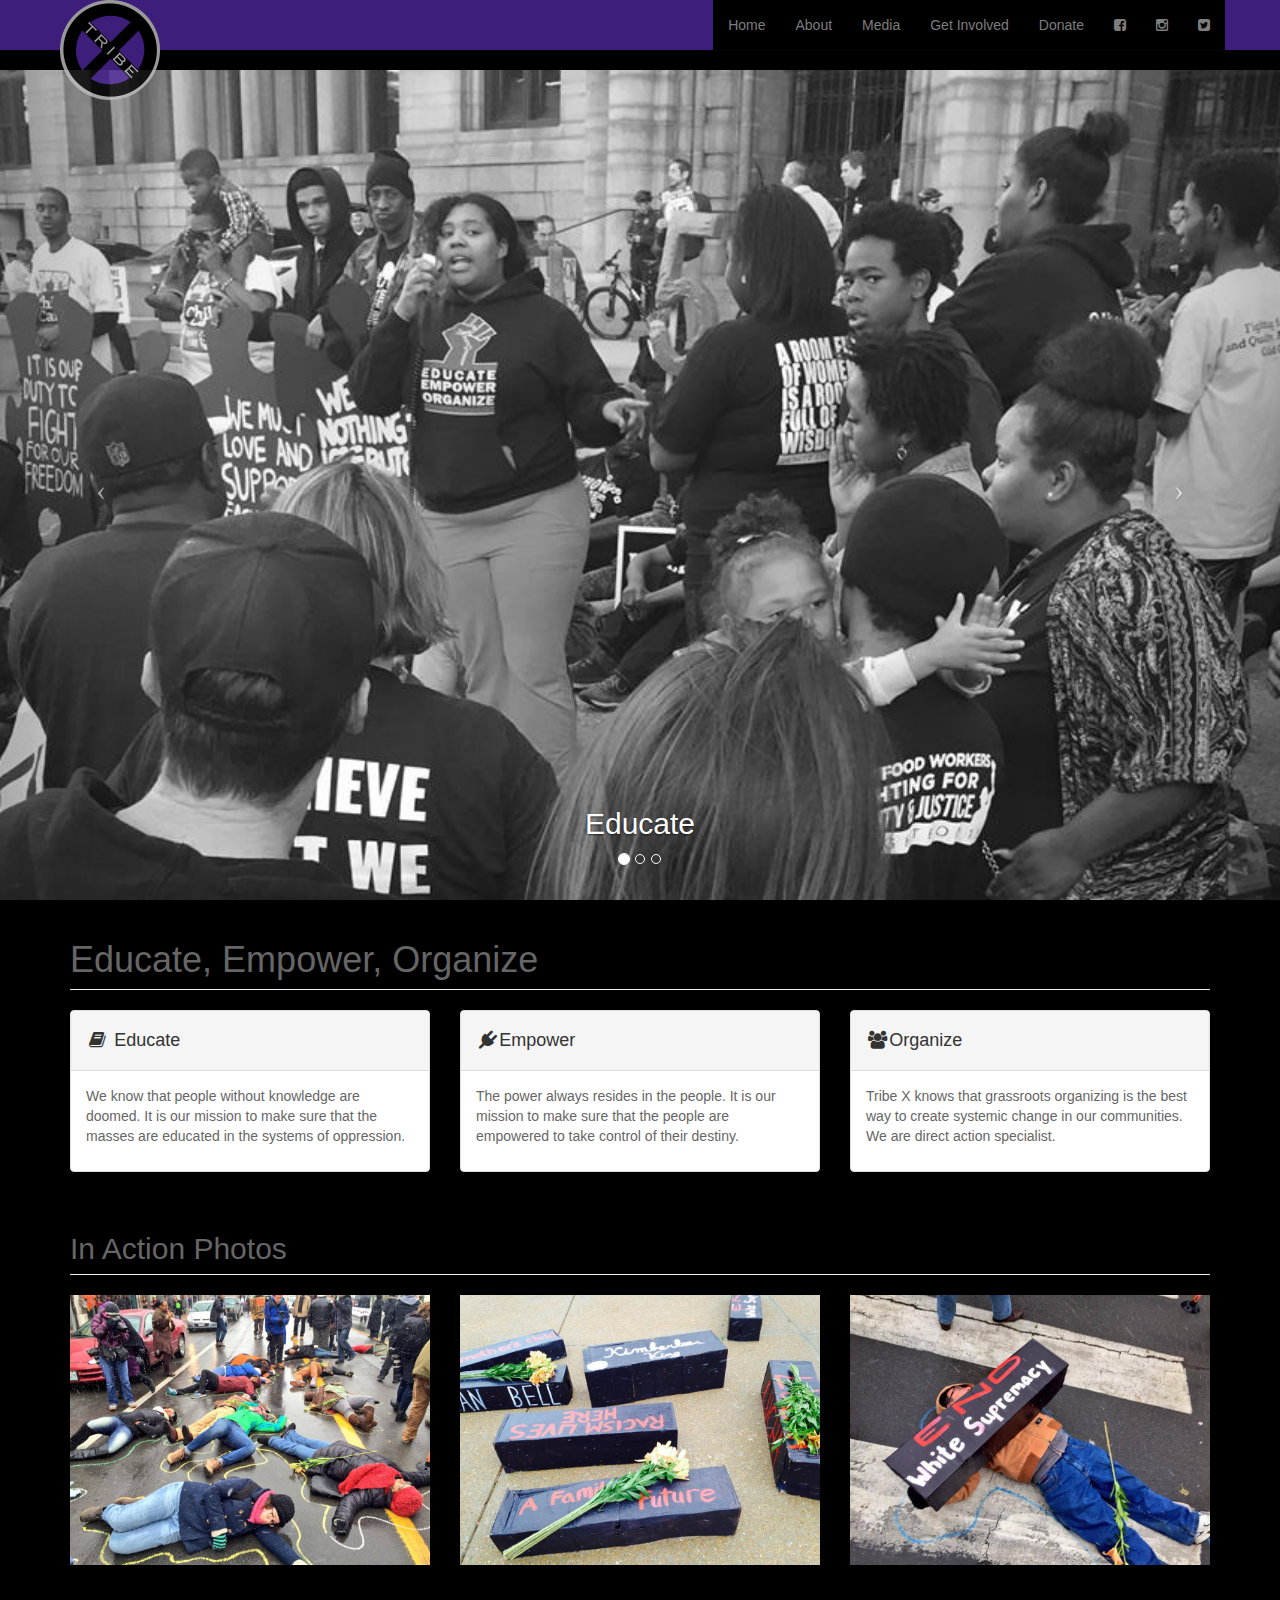
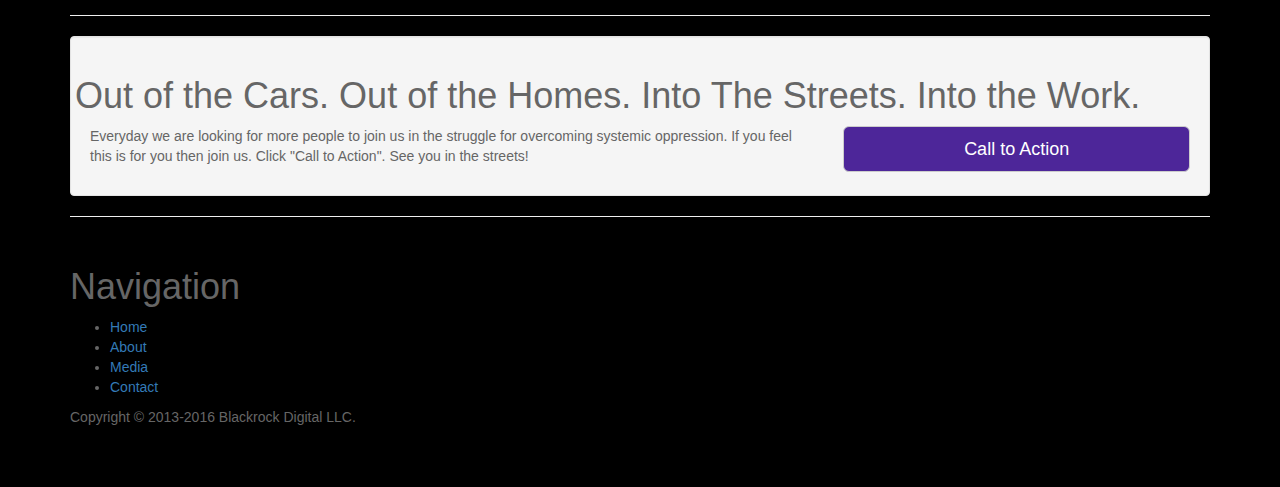
<file: index.html>
<!DOCTYPE html>
<html lang="en">

<head>

    <meta charset="utf-8">
    <meta http-equiv="X-UA-Compatible" content="IE=edge">
    <meta name="viewport" content="width=device-width, initial-scale=1">
    <meta name="description" content="">
    <meta name="Mama Mixing and Rebel Chris" content="">

    <title>Tribe X</title>

    <!-- Bootstrap Core CSS -->
    <link href="css/bootstrap.min.css" rel="stylesheet">

    <!-- Custom CSS -->
    <link href="css/modern-business.css" rel="stylesheet">

    <!-- Custom Fonts -->
    <link href="font-awesome/css/font-awesome.min.css" rel="stylesheet" type="text/css">

    <!-- HTML5 Shim and Respond.js IE8 support of HTML5 elements and media queries -->
    <!-- WARNING: Respond.js doesn't work if you view the page via file:// -->
    <!--[if lt IE 9]>
        <script src="https://oss.maxcdn.com/libs/html5shiv/3.7.0/html5shiv.js"></script>
        <script src="https://oss.maxcdn.com/libs/respond.js/1.4.2/respond.min.js"></script>
    <![endif]-->

</head>

<body>

    <!-- Navigation -->
    <nav class="navbar navbar-inverse navbar-fixed-top" role="navigation">
        <div class="container">
            <!-- Brand and toggle get grouped for better mobile display -->
            <div class="navbar-header">
                <button type="button" class="navbar-toggle" data-toggle="collapse" data-target="#bs-example-navbar-collapse-1">
                    <span class="sr-only">Toggle navigation</span>
                    <span class="icon-bar"></span>
                    <span class="icon-bar"></span>
                    <span class="icon-bar"></span>
                </button>
                <a class="navbar-brand" href="index.html"><img src="images/tribelogo.png" width="100" height="100" class="img-rounded" alt="Tribe X"></a>
            </div>
            <!-- Collect the nav links, forms, and other content for toggling -->
            <div class="collapse navbar-collapse" id="bs-example-navbar-collapse-1">
                <ul class="nav navbar-nav navbar-right">
                    <li>
                        <a href="index.html">Home</a>
                    </li>
                    <li>
                        <a href="about.html">About</a>
                        <ul>
<!--                            <li><a href="webelieve.html">What We Believe</a></li>       -->
<!--                            <li><a href="us.html">Our Team</a></li>                     -->
<!--                            <li><a href="portfolio-1-col.html">The Work</a><li>         -->
                        </ul>
                    </li>

                            <li><a href="inthenews.html">Media</a></li>
 <!--                           <li><a href="pressreleases.html">Press Releases</a></li>        -->

<!--                    <li>
                        <a href=blog-home-1.html>Blog</a></li>
-->              
                        
                    <li class="dropdown">
                        <a href="contact.html" class="dropdown-toggle">Get Involved</a>
                        <ul class="dropdown-menu">
                            <li>
                                <a href="contact.html">Contact</a>
                            </li>
 <!--                           <li>
                                <a href="full-width.html">Volunteer</a>
                            </li>
                            <li>
                                <a href="sidebar.html">Membership</a>
                            </li>
-->
                                                    </ul>

                    </li>
                    <li>
                        <a href="https://www.gofundme.com/support-tribe-x">Donate</a>
                    </li>
<li><a href="https://www.facebook.com/TribeX.STL/"><i class="fa fa-1x fa-facebook-square"></i></a></li>
<li><a href="https://www.instagram.com/tribeunknown"><i class="fa fa-1x fa-instagram"></i></a></li>
<li><a href="https://twitter.com/tribex_stl"><i class="fa fa-1x fa-twitter-square"></i></a></li>
                
                </ul>
            </div>
            <!-- /.navbar-collapse -->
        </div>
        <!-- /.container -->
    </nav>

    <!-- Header Carousel -->
    <header id="myCarousel" class="carousel slide">
        <!-- Indicators -->
        <ol class="carousel-indicators">
            <li data-target="#myCarousel" data-slide-to="0" class="active"></li>
            <li data-target="#myCarousel" data-slide-to="1"></li>
            <li data-target="#myCarousel" data-slide-to="2"></li>
        </ol>

        <!-- Wrapper for slides -->
        <div class="carousel-inner">
            <div class="item active">
                <div class="fill" style="background-image:url('images/cara1.jpg');"></div>
                <div class="carousel-caption">
                    <h2>Educate</h2>
                </div>
            </div>
                       <div class="item">
                <div class="fill" style="background-image:url('images/cara2.jpg');"></div>
                <div class="carousel-caption">
                    <h2>Empower</h2>
                </div>
            </div>
                     <div class="item">
                <div class="fill" style="background-image:url('images/cara3.jpg');"></div>
                <div class="carousel-caption">
                    <h2>Organize</h2>
                </div>
            </div>
        </div>
        <!-- Controls -->
        <a class="left carousel-control" href="#myCarousel" data-slide="prev">
            <span class="icon-prev"></span>
        </a>
        <a class="right carousel-control" href="#myCarousel" data-slide="next">
            <span class="icon-next"></span>
        </a>
    </header>

    <!-- Page Content -->
    <div class="container">

        <!-- Marketing Icons Section -->
        <div class="row">
            <div class="col-lg-12">
                <h1 class="page-header">
                    Educate, Empower, Organize
                </h1>
            </div>
            <div class="col-md-4">
                <div class="panel panel-default">
                    <div class="panel-heading">
                        <h4><i class="fa fa-fw fa-book"></i> Educate</h4>
                    </div>
                    <div class="panel-body">
                        <p>We know that people without knowledge are doomed. It is our mission to make sure that the masses are educated in the systems of oppression.</p>
<!--                        <a href="#" class="btn btn-default">Learn More</a>                  -->
                    </div>
                </div>
            </div>
            <div class="col-md-4">
                <div class="panel panel-default">
                    <div class="panel-heading">
                        <h4><i class="fa fa-fw fa-plug"></i>Empower</h4>
                    </div>
                    <div class="panel-body">
                        <p>The power always resides in the people.  It is our mission to make sure that the people are empowered to take control of their destiny.</p>
<!--                        <a href="#" class="btn btn-default">Learn More</a>                  -->
                    </div>
                </div>
            </div>
            <div class="col-md-4">
                <div class="panel panel-default">
                    <div class="panel-heading">
                        <h4><i class="fa fa-fw fa-users"></i>Organize</h4>
                    </div>
                    <div class="panel-body">
                        <p>Tribe X knows that grassroots organizing is the best way to create systemic change in our communities. We are direct action specialist.</p>
<!--                        <a href="#" class="btn btn-default">Learn More</a>                  -->
                    </div>
                </div>
            </div>
        </div>
        <!-- /.row -->

        <!-- Portfolio Section -->
        <div class="row">
            <div class="col-lg-12">
                <h2 class="page-header">In Action Photos</h2>
            </div>
            <div class="col-md-4 col-sm-6">
                <a href="#"> 
                    <img class="img-responsive img-portfolio img-hover" src="images/action1.jpg" alt="">
                </a>
            </div>
            <div class="col-md-4 col-sm-6">
                <a href="#">
                    <img class="img-responsive img-portfolio img-hover" src="images/action5.jpg" alt="">
                </a>
            </div>
            <div class="col-md-4 col-sm-6">
                <a href="#">
                    <img class="img-responsive img-portfolio img-hover" src="images/action2.jpg" alt="">
                </a>
            </div>
        </div>
        <!-- /.row -->

        <!-- Features Section -->
<!--        <div class="row">
            <div class="col-lg-12">
                <h2 class="page-header">Modern Business Features</h2>
            </div>
            <div class="col-md-6">
                <p>The Modern Business template by Start Bootstrap includes:</p>
                <ul>
                    <li><strong>Bootstrap v3.3.7</strong>
                    </li>
                    <li>jQuery v1.11.1</li>
                    <li>Font Awesome v4.2.0</li>
                    <li>Working PHP contact form with validation</li>
                    <li>Unstyled page elements for easy customization</li>
                    <li>17 HTML pages</li>
                </ul>
                <p>Lorem ipsum dolor sit amet, consectetur adipisicing elit. Corporis, omnis doloremque non cum id reprehenderit, quisquam totam aspernatur tempora minima unde aliquid ea culpa sunt. Reiciendis quia dolorum ducimus unde.</p>
            </div>
            <div class="col-md-6">
                <img class="img-responsive" src="images/action5.jpg" alt="">
            </div>
        </div> -->
        <!-- /.row -->

        <hr>

        <!-- Call to Action Section -->
        <div class="well">
            <div class="row">
                 <h1>Out of the Cars. Out of the Homes. Into The Streets. Into the Work.</h1>
                <div class="col-md-8">
                    <p>Everyday we are looking for more people to join us in the struggle for overcoming systemic oppression. If you feel this is for you then join us. Click "Call to Action". See you in the streets! </p>
                </div>
                <div class="col-md-4">
                    <a class="btn btn-lg btn-default btn-block" href="contact.html">Call to Action</a>
                </div>
            </div>
        </div>

        <hr>

        <!-- Footer -->
        <footer>
            <h1>Navigation</h1>
            <ul>
                <p>
                    <li>
                        <a href="index.html">Home</a>
                    </li>
                    <li>
                        <a href="about.html">About</a>
                    </li>
                    <li>
                        <a href="inthenews.html">Media</a>
                    </li>
                    <li>
                        <a href="contact.html">Contact</a>
                    </li>
                </p>
                
            </ul>

            <div class="row">
                <div class="col-lg-12">
                    <p>Copyright &copy; 2013-2016 Blackrock Digital LLC.</p>
                                        <!--
The MIT License (MIT)

Copyright (c) 2013-2016 Blackrock Digital LLC.

Permission is hereby granted, free of charge, to any person obtaining a copy
of this software and associated documentation files (the "Software"), to deal
in the Software without restriction, including without limitation the rights
to use, copy, modify, merge, publish, distribute, sublicense, and/or sell
copies of the Software, and to permit persons to whom the Software is
furnished to do so, subject to the following conditions:

The above copyright notice and this permission notice shall be included in
all copies or substantial portions of the Software.

THE SOFTWARE IS PROVIDED "AS IS", WITHOUT WARRANTY OF ANY KIND, EXPRESS OR
IMPLIED, INCLUDING BUT NOT LIMITED TO THE WARRANTIES OF MERCHANTABILITY,
FITNESS FOR A PARTICULAR PURPOSE AND NONINFRINGEMENT. IN NO EVENT SHALL THE
AUTHORS OR COPYRIGHT HOLDERS BE LIABLE FOR ANY CLAIM, DAMAGES OR OTHER
LIABILITY, WHETHER IN AN ACTION OF CONTRACT, TORT OR OTHERWISE, ARISING FROM,
OUT OF OR IN CONNECTION WITH THE SOFTWARE OR THE USE OR OTHER DEALINGS IN
THE SOFTWARE.
-->
                </div>
            </div>
        </footer>

    </div>
    <!-- /.container -->

    <!-- jQuery -->
    <script src="js/jquery.js"></script>

    <!-- Bootstrap Core JavaScript -->
    <script src="js/bootstrap.min.js"></script>

    <!-- Script to Activate the Carousel -->
    <script>
    $('.carousel').carousel({
        interval: 5000 //changes the speed
    })
    </script>

</body>

</html>
</file>
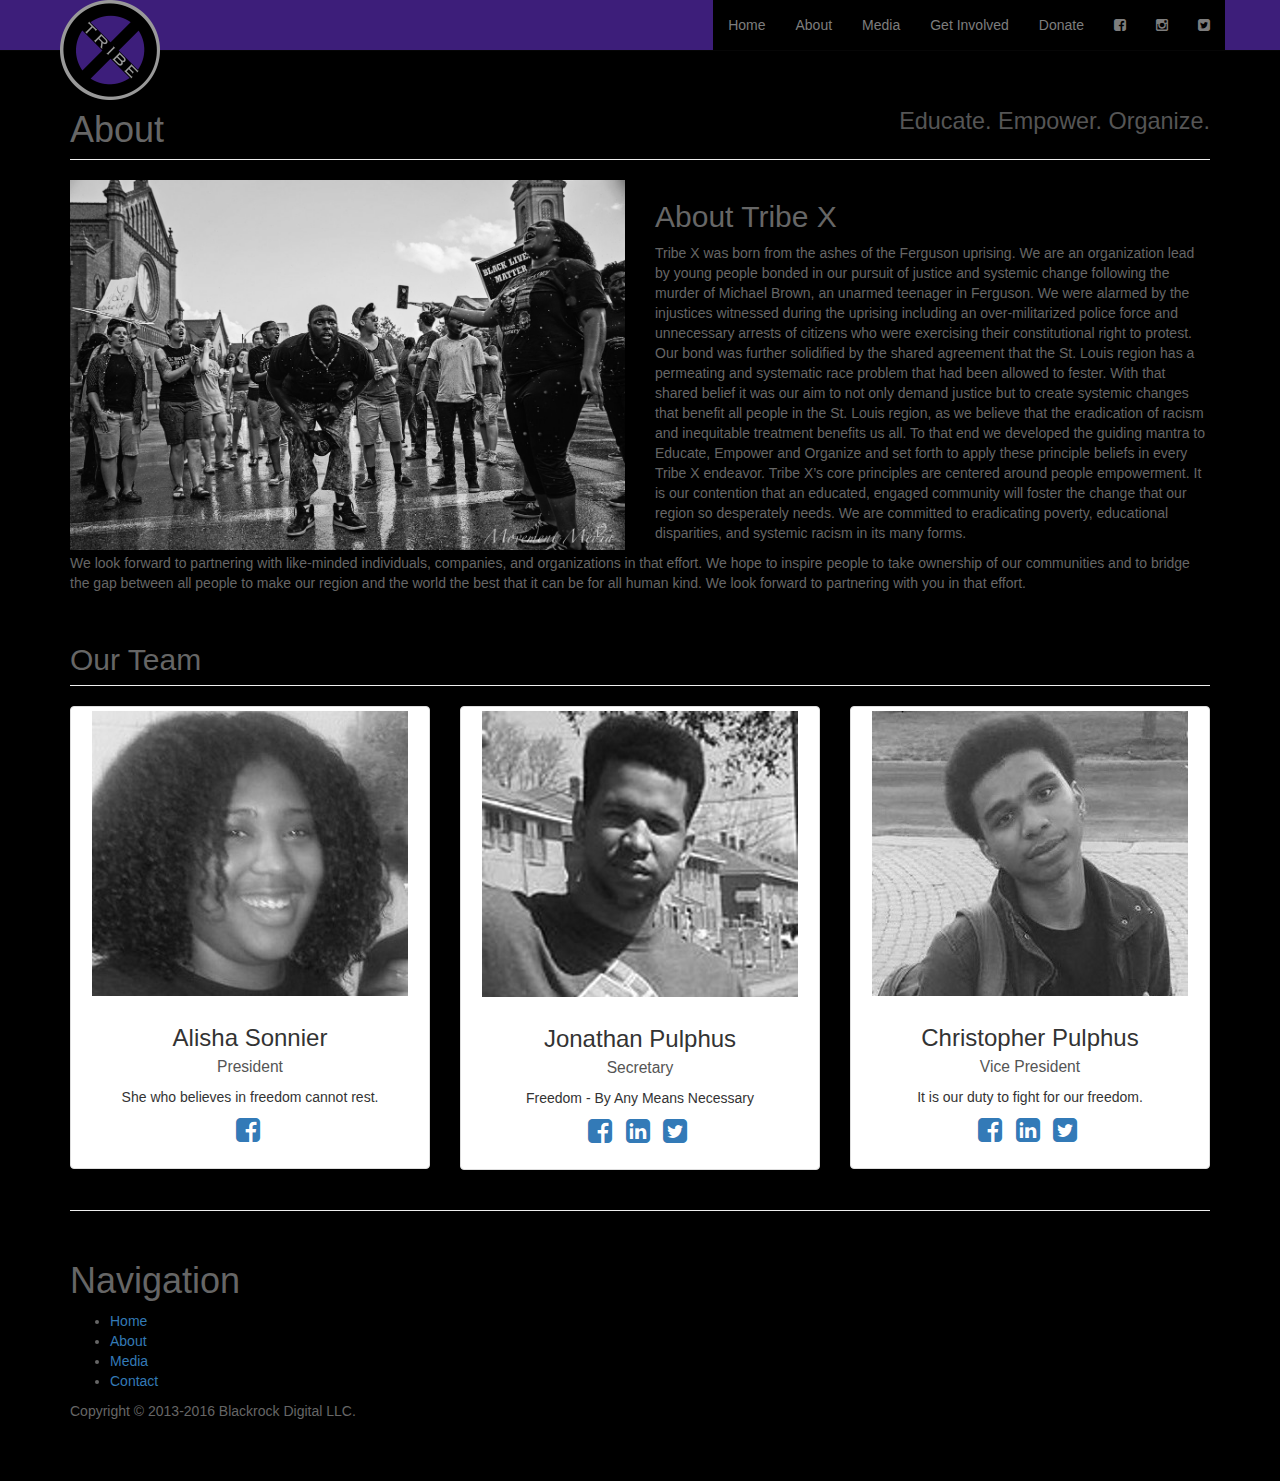
<file: about.html>
<!DOCTYPE html>
<html lang="en">

<head>

    <meta charset="utf-8">
    <meta http-equiv="X-UA-Compatible" content="IE=edge">
    <meta name="viewport" content="width=device-width, initial-scale=1">
    <meta name="description" content="">
    <meta name="Mama Mixing and Rebel Chris" content="">

    <title>Tribe X</title>

    <!-- Bootstrap Core CSS -->
    <link href="css/bootstrap.min.css" rel="stylesheet">

    <!-- Custom CSS -->
    <link href="css/modern-business.css" rel="stylesheet">

    <!-- Custom Fonts -->
    <link href="font-awesome/css/font-awesome.min.css" rel="stylesheet" type="text/css">

    <!-- HTML5 Shim and Respond.js IE8 support of HTML5 elements and media queries -->
    <!-- WARNING: Respond.js doesn't work if you view the page via file:// -->
    <!--[if lt IE 9]>
        <script src="https://oss.maxcdn.com/libs/html5shiv/3.7.0/html5shiv.js"></script>
        <script src="https://oss.maxcdn.com/libs/respond.js/1.4.2/respond.min.js"></script>
    <![endif]-->

</head>

<body>

     <!-- Navigation -->
    <nav class="navbar navbar-inverse navbar-fixed-top" role="navigation">
        <div class="container">
            <!-- Brand and toggle get grouped for better mobile display -->
            <div class="navbar-header">
                <button type="button" class="navbar-toggle" data-toggle="collapse" data-target="#bs-example-navbar-collapse-1">
                    <span class="sr-only">Toggle navigation</span>
                    <span class="icon-bar"></span>
                    <span class="icon-bar"></span>
                    <span class="icon-bar"></span>
                </button>
                <a class="navbar-brand" href="index.html"><img src="images/tribelogo.png" width="100" height="100" class="img-rounded" alt="Tribe X"></a>
            </div>
            <!-- Collect the nav links, forms, and other content for toggling -->
            <div class="collapse navbar-collapse" id="bs-example-navbar-collapse-1">
                <ul class="nav navbar-nav navbar-right">
                    <li>
                        <a href="index.html">Home</a>
                    </li>
                    <li>
                        <a href="about.html">About</a>
                        <ul>
<!--                            <li><a href="webelieve.html">What We Believe</a></li>       -->
<!--                            <li><a href="us.html">Our Team</a></li>                     -->
<!--                            <li><a href="portfolio-1-col.html">The Work</a><li>         -->
                        </ul>
                    </li>

                            <li><a href="inthenews.html">Media</a></li>
 <!--                           <li><a href="pressreleases.html">Press Releases</a></li>        -->

<!--                    <li>
                        <a href=blog-home-1.html>Blog</a></li>
-->              
                        
                    <li class="dropdown">
                        <a href="contact.html" class="dropdown-toggle">Get Involved</a>
                        <ul class="dropdown-menu">
                            <li>
                                <a href="contact.html">Contact</a>
                            </li>
 <!--                           <li>
                                <a href="full-width.html">Volunteer</a>
                            </li>
                            <li>
                                <a href="sidebar.html">Membership</a>
                            </li>
-->
                                                    </ul>

                    </li>
                    <li>
                        <a href="https://www.gofundme.com/support-tribe-x">Donate</a>
                    </li>
<li><a href="https://www.facebook.com/TribeX.STL/"><i class="fa fa-1x fa-facebook-square"></i></a></li>
<li><a href="https://www.instagram.com/tribeunknown"><i class="fa fa-1x fa-instagram"></i></a></li>
<li><a href="https://twitter.com/tribex_stl"><i class="fa fa-1x fa-twitter-square"></i></a></li>
                
                </ul>
            </div>
            <!-- /.navbar-collapse -->
        </div>
        <!-- /.container -->
    </nav>

    <!-- Page Content -->
    <div class="container">

        <!-- Page Heading/Breadcrumbs -->
        <div class="row">
            <div class="col-lg-12">
                <h1 class="page-header">About
                    <small style="float: right;">Educate. Empower. Organize.</small>
                </h1>
                
<!--                <ol class="breadcrumb">
                    <li><a href="index.html">Home</a>
                    </li>
                    <li class="active">About</li>
                </ol> -->
                
            </div>
        </div>
        <!-- /.row -->

        <!-- Intro Content -->
        <div class="row">
            <div class="col-md-6">
                <img class="img-responsive" src="images/action16.jpg" alt="Alsiha Sonnier">
            </div>
            <div class="col-md-6">
                <h2>About Tribe X</h2>
                <p>Tribe X was born from the ashes of the Ferguson uprising. We are an organization lead by young people bonded in our pursuit of justice and systemic change following the murder of Michael Brown, an unarmed teenager in Ferguson. We were alarmed by the injustices witnessed during the uprising including an over-militarized police force and unnecessary arrests of citizens who were exercising their constitutional right to protest. Our bond was further solidified by the shared agreement that the St. Louis region has a permeating and systematic race problem that had been allowed to fester. With that shared belief it was our aim to not only demand justice but to create systemic changes that benefit all people in the St. Louis region, as we believe that the eradication of racism and inequitable treatment benefits us all. To that end we developed the guiding mantra to Educate, Empower and Organize and set forth to apply these principle beliefs in every Tribe X endeavor. Tribe X’s core principles are centered around people empowerment. It is our contention that an educated, engaged community will foster the change that our region so desperately needs. We are committed to eradicating poverty, educational disparities, and systemic racism in its many forms.</p>
                
            </div>
        </div>
        <p>We look forward to partnering with like-minded individuals, companies, and organizations in that effort. We hope to inspire people to take ownership of our communities and to bridge the gap between all people to make our region and the world the best that it can be for all human kind. We look forward to partnering with you in that effort.</p>
        <!-- /.row -->

        <!-- Team Members -->
        <div class="row">
            <div class="col-lg-12">
                <h2 class="page-header">Our Team</h2>
            </div>
            
            <div class="col-md-4 text-center">
                <div class="thumbnail">
                    <img class="img-responsive" src="images/alishabio.jpg" alt="">
                    <div class="caption">
                        <h3>Alisha Sonnier<br>
                            <small>President</small>
                        </h3>
                        <p>She who believes in freedom cannot rest.</p>
                        <ul class="list-inline">
                            <li><a href="https://www.facebook.com/alisha.sonnier"><i class="fa fa-2x fa-facebook-square"></i></a>
                            </li>
                        </ul>
                    </div>
                </div>
            </div>
            <div class="col-md-4 text-center">
                <div class="thumbnail">
                    <img class="img-responsive" src="images/jonathanbio.jpg" alt="Jonathan Pulphus">
                    <div class="caption">
                        <h3>Jonathan Pulphus<br>
                            <small>Secretary</small>
                        </h3>
                        <p>Freedom - By Any Means Necessary</p>
                        <ul class="list-inline">
                            <li><a href="https://www.facebook.com/jonathan.pulphus"><i class="fa fa-2x fa-facebook-square"></i></a>
                            </li>
                            <li><a href="https://www.linkedin.com/in/jonathan-pulphus-jr-78b060105"><i class="fa fa-2x fa-linkedin-square"></i></a>
                            </li>
                            <li><a href="https://twitter.com/pulphusj?lang=en"><i class="fa fa-2x fa-twitter-square"></i></a>
                            </li>
                        </ul>
                    </div>
                </div>
            </div>
            <div class="col-md-4 text-center">
                <div class="thumbnail">
                    <img class="img-responsive" src="images/chrisbio.jpg" alt="Christopher Pulphus">
                    <div class="caption">
                        <h3>Christopher Pulphus<br>
                            <small>Vice President</small>
                        </h3>
                        <p>It is our duty to fight for our freedom.</p>
                        <ul class="list-inline">
                            <li><a href="https://www.facebook.com/christopher.pulphus"><i class="fa fa-2x fa-facebook-square"></i></a>
                            </li>
                            <li><a href="https://www.linkedin.com/in/christopherpulphus/"><i class="fa fa-2x fa-linkedin-square"></i></a>
                            </li>
                            <li><a href="https://twitter.com/rblprnc"><i class="fa fa-2x fa-twitter-square"></i></a>
                            </li>
                        </ul>
                    </div>
                </div>
            </div>
        </div>
        <!-- /.row -->

        <!-- Our Customers -->
<!--        <div class="row">
            <div class="col-lg-12">
                <h2 class="page-header">Our Customers</h2>
            </div>
            <div class="col-md-2 col-sm-4 col-xs-6">
                <img class="img-responsive customer-img" src="http://placehold.it/500x300" alt="">
            </div>
            <div class="col-md-2 col-sm-4 col-xs-6">
                <img class="img-responsive customer-img" src="http://placehold.it/500x300" alt="">
            </div>
            <div class="col-md-2 col-sm-4 col-xs-6">
                <img class="img-responsive customer-img" src="http://placehold.it/500x300" alt="">
            </div>
            <div class="col-md-2 col-sm-4 col-xs-6">
                <img class="img-responsive customer-img" src="http://placehold.it/500x300" alt="">
            </div>
            <div class="col-md-2 col-sm-4 col-xs-6">
                <img class="img-responsive customer-img" src="http://placehold.it/500x300" alt="">
            </div>
            <div class="col-md-2 col-sm-4 col-xs-6">
                <img class="img-responsive customer-img" src="http://placehold.it/500x300" alt="">
            </div>
        </div>
-->
        
        <!-- /.row -->

        <hr>

        <!-- Footer -->
        <footer>
            <h1>Navigation</h1>
            <ul>
                <p>
                    <li>
                        <a href="index.html">Home</a>
                    </li>
                    <li>
                        <a href="about.html">About</a>
                    </li>
                    <li>
                        <a href="inthenews.html">Media</a>
                    </li>
                    <li>
                        <a href="contact.html">Contact</a>
                    </li>
                </p>
                
            </ul>

            <div class="row">
                <div class="col-lg-12">
                    <p>Copyright &copy; 2013-2016 Blackrock Digital LLC.</p>
                                        <!--
The MIT License (MIT)

Copyright (c) 2013-2016 Blackrock Digital LLC.

Permission is hereby granted, free of charge, to any person obtaining a copy
of this software and associated documentation files (the "Software"), to deal
in the Software without restriction, including without limitation the rights
to use, copy, modify, merge, publish, distribute, sublicense, and/or sell
copies of the Software, and to permit persons to whom the Software is
furnished to do so, subject to the following conditions:

The above copyright notice and this permission notice shall be included in
all copies or substantial portions of the Software.

THE SOFTWARE IS PROVIDED "AS IS", WITHOUT WARRANTY OF ANY KIND, EXPRESS OR
IMPLIED, INCLUDING BUT NOT LIMITED TO THE WARRANTIES OF MERCHANTABILITY,
FITNESS FOR A PARTICULAR PURPOSE AND NONINFRINGEMENT. IN NO EVENT SHALL THE
AUTHORS OR COPYRIGHT HOLDERS BE LIABLE FOR ANY CLAIM, DAMAGES OR OTHER
LIABILITY, WHETHER IN AN ACTION OF CONTRACT, TORT OR OTHERWISE, ARISING FROM,
OUT OF OR IN CONNECTION WITH THE SOFTWARE OR THE USE OR OTHER DEALINGS IN
THE SOFTWARE.
-->
                </div>
            </div>
        </footer>

    </div>
    <!-- /.container -->

    <!-- jQuery -->
    <script src="js/jquery.js"></script>

    <!-- Bootstrap Core JavaScript -->
    <script src="js/bootstrap.min.js"></script>

</body>

</html>
</file>
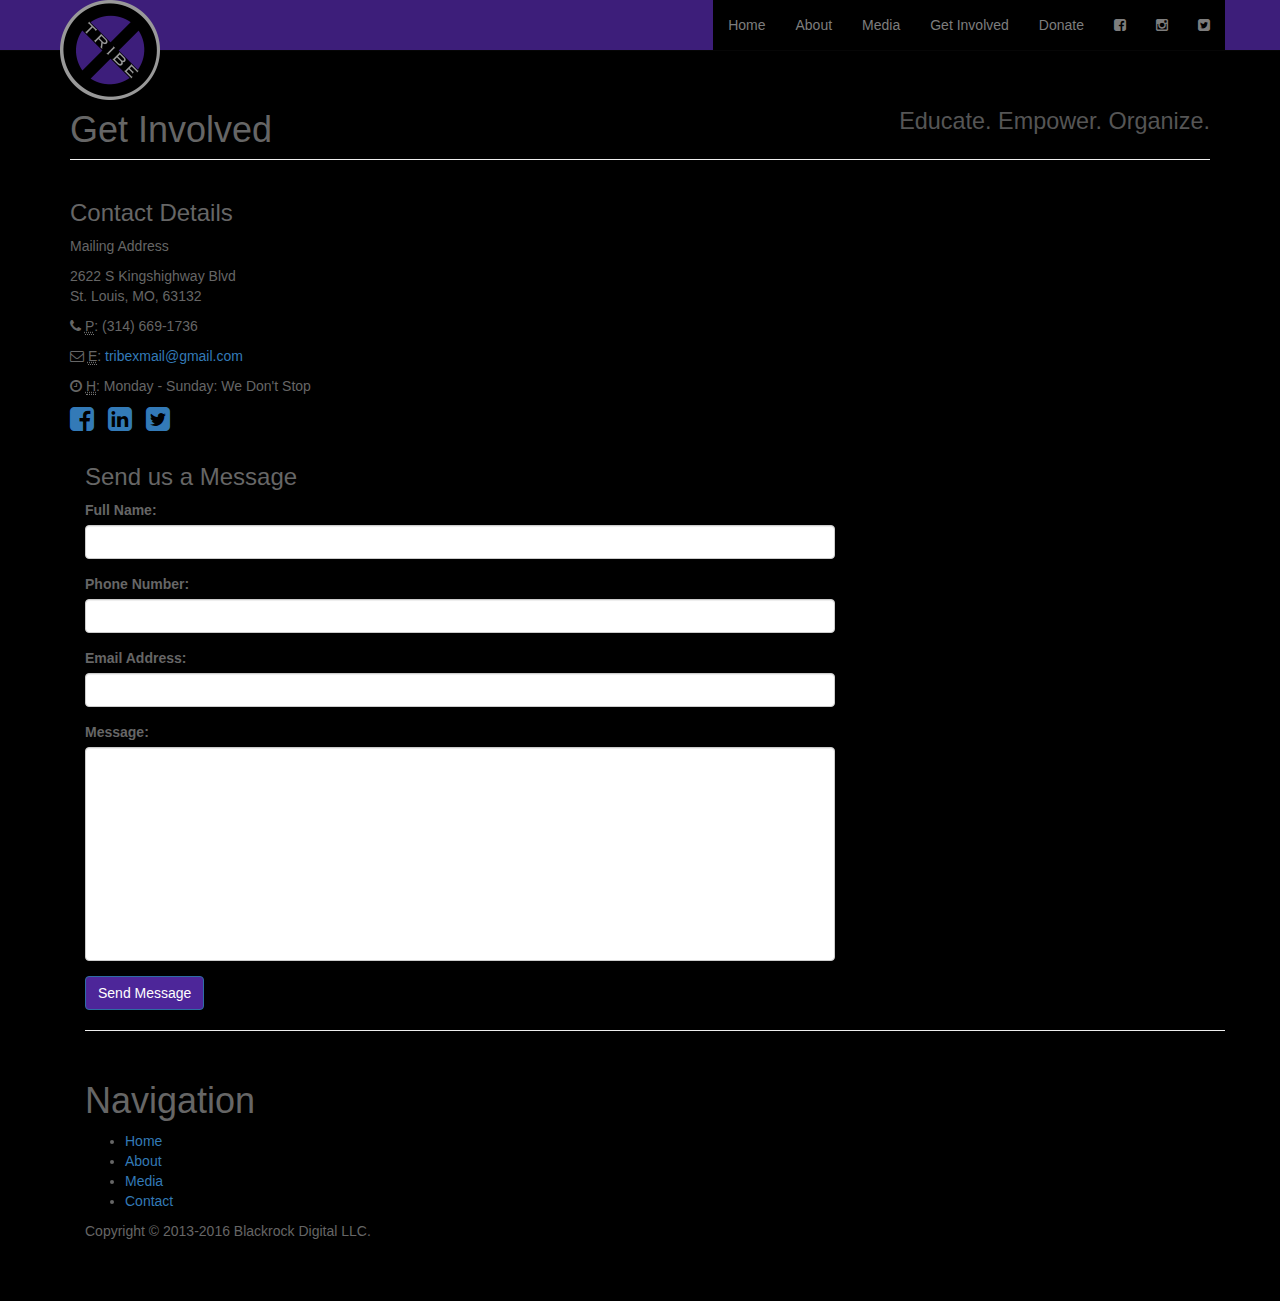
<file: contact.html>
<!DOCTYPE html>
<html lang="en">

<head>

    <meta charset="utf-8">
    <meta http-equiv="X-UA-Compatible" content="IE=edge">
    <meta name="viewport" content="width=device-width, initial-scale=1">
    <meta name="description" content="">
    <meta name="Mama Mixing and Rebel Chris" content="">

    <title>Tribe X</title>

    <!-- Bootstrap Core CSS -->
    <link href="css/bootstrap.min.css" rel="stylesheet">

    <!-- Custom CSS -->
    <link href="css/modern-business.css" rel="stylesheet">

    <!-- Custom Fonts -->
    <link href="font-awesome/css/font-awesome.min.css" rel="stylesheet" type="text/css">

    <!-- HTML5 Shim and Respond.js IE8 support of HTML5 elements and media queries -->
    <!-- WARNING: Respond.js doesn't work if you view the page via file:// -->
    <!--[if lt IE 9]>
        <script src="https://oss.maxcdn.com/libs/html5shiv/3.7.0/html5shiv.js"></script>
        <script src="https://oss.maxcdn.com/libs/respond.js/1.4.2/respond.min.js"></script>
    <![endif]-->

</head>

<body>

    <!-- Navigation -->
    <nav class="navbar navbar-inverse navbar-fixed-top" role="navigation">
        <div class="container">
            <!-- Brand and toggle get grouped for better mobile display -->
            <div class="navbar-header">
                <button type="button" class="navbar-toggle" data-toggle="collapse" data-target="#bs-example-navbar-collapse-1">
                    <span class="sr-only">Toggle navigation</span>
                    <span class="icon-bar"></span>
                    <span class="icon-bar"></span>
                    <span class="icon-bar"></span>
                </button>
                <a class="navbar-brand" href="index.html"><img src="images/tribelogo.png" width="100" height="100" class="img-rounded" alt="Tribe X"></a>
            </div>
            <!-- Collect the nav links, forms, and other content for toggling -->
            <div class="collapse navbar-collapse" id="bs-example-navbar-collapse-1">
                <ul class="nav navbar-nav navbar-right">
                    <li>
                        <a href="index.html">Home</a>
                    </li>
                    <li>
                        <a href="about.html">About</a>
                        <ul>
<!--                            <li><a href="webelieve.html">What We Believe</a></li>       -->
<!--                            <li><a href="us.html">Our Team</a></li>                     -->
<!--                            <li><a href="portfolio-1-col.html">The Work</a><li>         -->
                        </ul>
                    </li>

                            <li><a href="inthenews.html">Media</a></li>
 <!--                           <li><a href="pressreleases.html">Press Releases</a></li>        -->
                    
 <!--                    <li>
                        <a href=blog-home-1.html>Blog</a></li>
-->              
                        
                    <li class="dropdown">
                        <a href="contact.html" class="dropdown-toggle">Get Involved</a>
                        <ul class="dropdown-menu">
                           <li>
                                <a href="">Contact</a>
                            </li>
 <!--                           <li>
                                <a href="full-width.html">Volunteer</a>
                            </li>
                            <li>
                                <a href="sidebar.html">Membership</a>
                            </li>
-->
                                                    </ul>

                    </li>
                    <li>
                        <a href="https://www.gofundme.com/support-tribe-x">Donate</a>
                    </li>

<li><a href="https://www.facebook.com/TribeX.STL/"><i class="fa fa-1x fa-facebook-square"></i></a></li>
<li><a href="https://www.instagram.com/tribeunknown"><i class="fa fa-1x fa-instagram"></i></a></li>
<li><a href="https://twitter.com/tribex_stl"><i class="fa fa-1x fa-twitter-square"></i></a></li>
                
                </ul>
            </div>
            <!-- /.navbar-collapse -->
        </div>
        <!-- /.container -->
    </nav>

    <!-- Page Content -->
    <div class="container">

        <!-- Page Heading/Breadcrumbs -->
        <div class="row">
            <div class="col-lg-12">
                <h1 class="page-header">Get Involved
                    <small style="float: right;">Educate. Empower. Organize.</small>
                </h1>
<!--                <ol class="breadcrumb">
                    <li><a href="index.html">Home</a>
                    </li>
                    <li class="active">Contact Tribe</li>
                </ol>
-->
                
            </div>
        </div>
        <!-- /.row -->
    <!-- Page Content -->
    <div class="container">

        
        
<!---------------------------------------------VOLUNTEER PORTION--------------------------------------------->
        
        <!-- Page Heading/Breadcrumbs -->
<!--        <div class="row">
            <div class="col-lg-12">
                <h1 class="page-header">Volunteer
                    <small>Organize</small>
                </h1>
                <ol class="breadcrumb">
                    <li><a href="index.html">Home</a>
                    </li>
                    <li class="active">Volunteer</li>
                </ol>
            </div>
        </div>
-->
        
        <!-- /.row -->

        <!-- Content Row -->
 <!--       <div class="row">
            <div class="col-lg-12">
                <p>Tribe needs you to complete it's mission.  Consider volunteering for our upcoming events.</a>.</p>
            </div>
        </div>
-->
        <!-- /.row -->

        
        
        
        
        
        <!-- Content Row -->
        <div class="row">
            <!-- Map Column -->
<!--            <div class="col-md-8"> -->
                
                <!-- Embedded Google Map -->
<!--                <iframe width="100%" height="400px" frameborder="0" scrolling="no" marginheight="0" marginwidth="0" src="http://maps.google.com/maps?hl=en&amp;ie=UTF8&amp;ll=37.0625,-95.677068&amp;spn=56.506174,79.013672&amp;t=m&amp;z=4&amp;output=embed"></iframe>
            
            </div>-->
            <!-- Contact Details Column -->
            <div style="float:left;">
                <h3>Contact Details</h3>
                <p>Mailing Address</p>
                <p>
                    2622 S Kingshighway Blvd<br>St. Louis, MO, 63132<br>
                </p>
                <p><i class="fa fa-phone"></i> 
                    <abbr title="Phone">P</abbr>: (314) 669-1736</p>
                <p><i class="fa fa-envelope-o"></i> 
                    <abbr title="Email">E</abbr>: <a href="mailto:tribexmail@gmail.com">tribexmail@gmail.com</a>
                </p>
                <p><i class="fa fa-clock-o"></i> 
                    <abbr title="Hours">H</abbr>: Monday - Sunday: We Don't Stop</p>
                <ul class="list-unstyled list-inline list-social-icons">
                    <li>
                        <a href="#"><i class="fa fa-facebook-square fa-2x"></i></a>
                    </li>
                    <li>
                        <a href="#"><i class="fa fa-linkedin-square fa-2x"></i></a>
                    </li>
                    <li>
                        <a href="#"><i class="fa fa-twitter-square fa-2x"></i></a>
                    </li>

<!-----------------------------------------Google Plus Icon----------------------------------------------
                    <li>
                        <a href="#"><i class="fa fa-google-plus-square fa-2x"></i></a>
                    </li>
-->
                    
                </ul>
            </div>
        </div>
        <!-- /.row -->

        <!-- Contact Form -->
        <!-- In order to set the email address and subject line for the contact form go to the bin/contact_me.php file. -->
        <div class="row">
            <div class="col-md-8">
                <h3>Send us a Message</h3>
                <form name="sentMessage" id="contactForm" novalidate>
                    <div class="control-group form-group">
                        <div class="controls">
                            <label>Full Name:</label>
                            <input type="text" class="form-control" id="name" required data-validation-required-message="Please enter your name.">
                            <p class="help-block"></p>
                        </div>
                    </div>
                    <div class="control-group form-group">
                        <div class="controls">
                            <label>Phone Number:</label>
                            <input type="tel" class="form-control" id="phone" required data-validation-required-message="Please enter your phone number.">
                        </div>
                    </div>
                    <div class="control-group form-group">
                        <div class="controls">
                            <label>Email Address:</label>
                            <input type="email" class="form-control" id="email" required data-validation-required-message="Please enter your email address.">
                        </div>
                    </div>
                    <div class="control-group form-group">
                        <div class="controls">
                            <label>Message:</label>
                            <textarea rows="10" cols="100" class="form-control" id="message" required data-validation-required-message="Please enter your message" maxlength="999" style="resize:none"></textarea>
                        </div>
                    </div>
                    <div id="success"></div>
                    <!-- For success/fail messages -->
                    <button type="submit" class="btn btn-primary">Send Message</button>
                </form>
            </div>

        </div>
        <!-- /.row -->
        


        <hr>

        <!-- Footer -->
        <footer>
            <h1>Navigation</h1>
            <ul>
                <p>
                    <li>
                        <a href="index.html">Home</a>
                    </li>
                    <li>
                        <a href="about.html">About</a>
                    </li>
                    <li>
                        <a href="inthenews.html">Media</a>
                    </li>
                    <li>
                        <a href="contact.html">Contact</a>
                    </li>
                </p>
                
            </ul>

            <div class="row">
                <div class="col-lg-12">
                    <p>Copyright &copy; 2013-2016 Blackrock Digital LLC.</p>
                    <!--
The MIT License (MIT)

Copyright (c) 2013-2016 Blackrock Digital LLC.

Permission is hereby granted, free of charge, to any person obtaining a copy
of this software and associated documentation files (the "Software"), to deal
in the Software without restriction, including without limitation the rights
to use, copy, modify, merge, publish, distribute, sublicense, and/or sell
copies of the Software, and to permit persons to whom the Software is
furnished to do so, subject to the following conditions:

The above copyright notice and this permission notice shall be included in
all copies or substantial portions of the Software.

THE SOFTWARE IS PROVIDED "AS IS", WITHOUT WARRANTY OF ANY KIND, EXPRESS OR
IMPLIED, INCLUDING BUT NOT LIMITED TO THE WARRANTIES OF MERCHANTABILITY,
FITNESS FOR A PARTICULAR PURPOSE AND NONINFRINGEMENT. IN NO EVENT SHALL THE
AUTHORS OR COPYRIGHT HOLDERS BE LIABLE FOR ANY CLAIM, DAMAGES OR OTHER
LIABILITY, WHETHER IN AN ACTION OF CONTRACT, TORT OR OTHERWISE, ARISING FROM,
OUT OF OR IN CONNECTION WITH THE SOFTWARE OR THE USE OR OTHER DEALINGS IN
THE SOFTWARE.
-->
                </div>
            </div>
        </footer>

    </div>
    <!-- /.container -->

    <!-- jQuery -->
    <script src="js/jquery.js"></script>

    <!-- Bootstrap Core JavaScript -->
    <script src="js/bootstrap.min.js"></script>

    <!-- Contact Form JavaScript -->
    <!-- Do not edit these files! In order to set the email address and subject line for the contact form go to the bin/contact_me.php file. -->
    <script src="js/jqBootstrapValidation.js"></script>
    <script src="js/contact_me.js"></script>

</body>

</html>
</file>
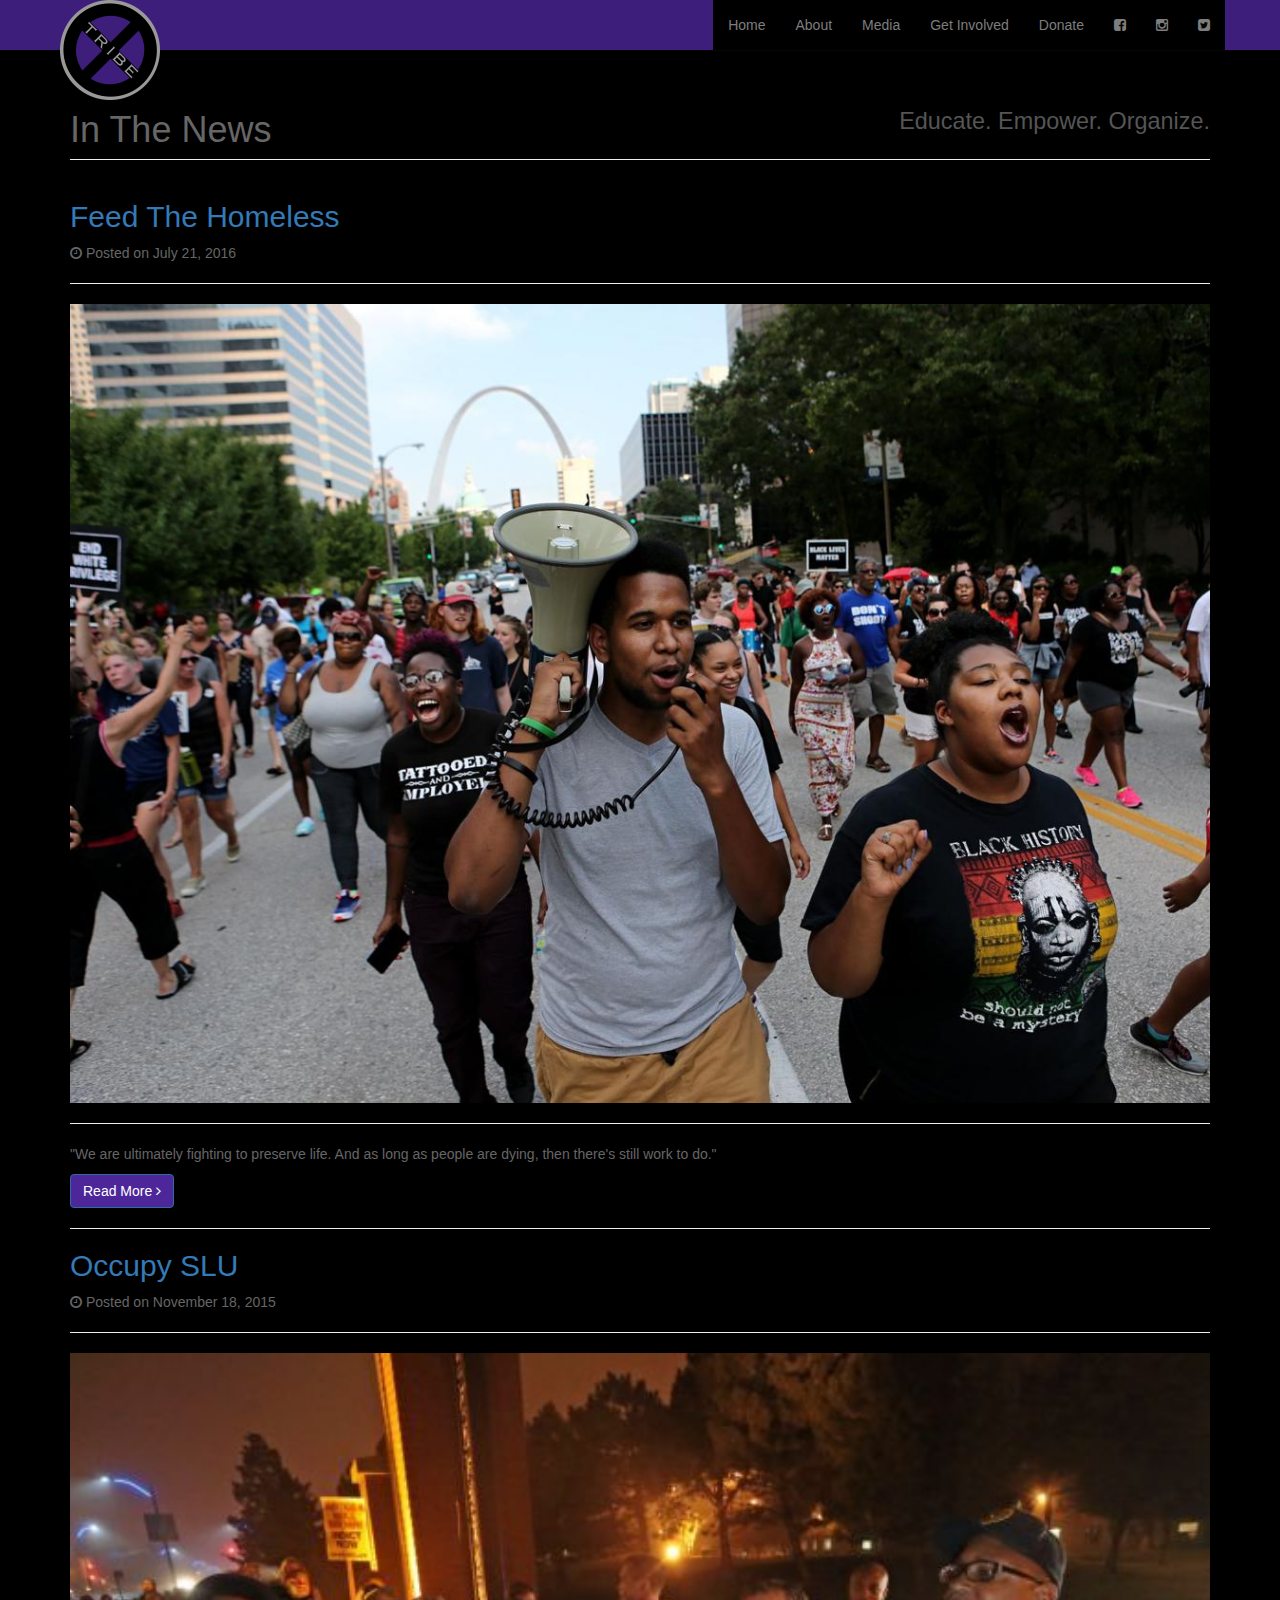
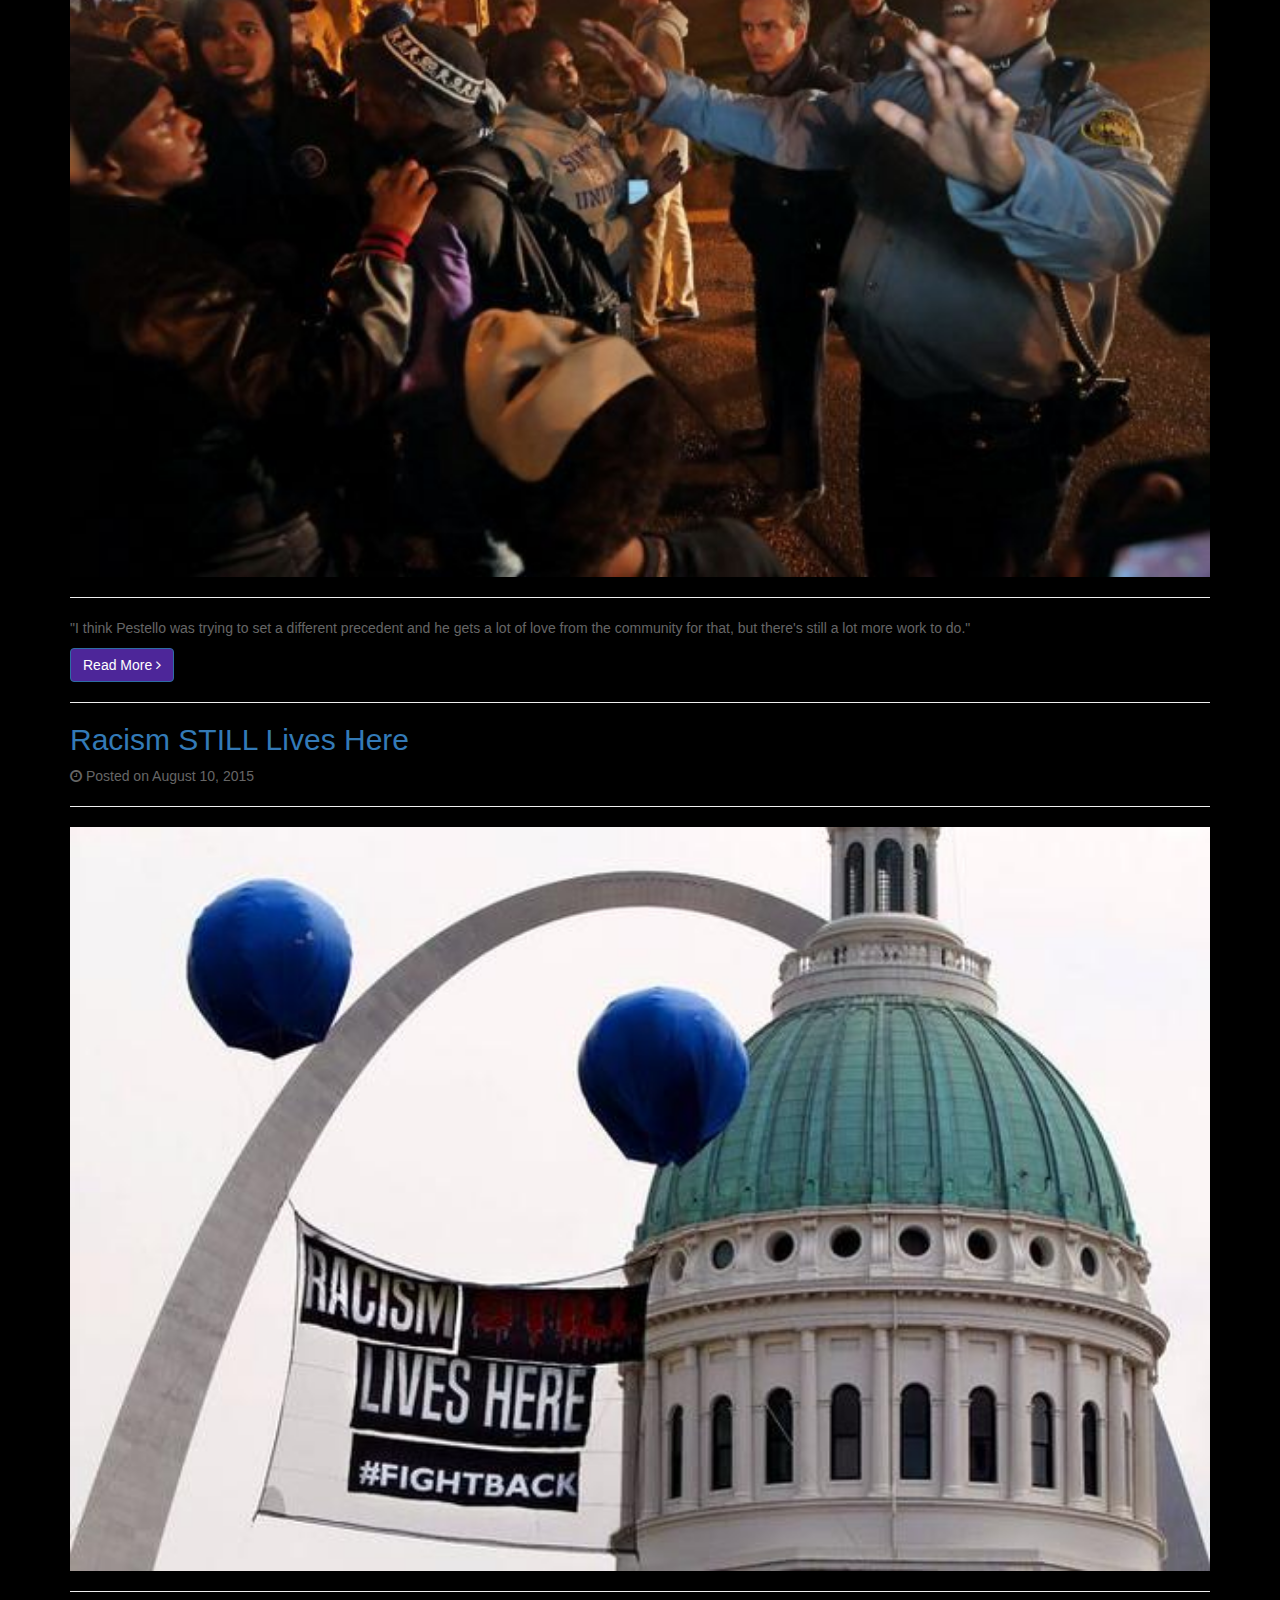
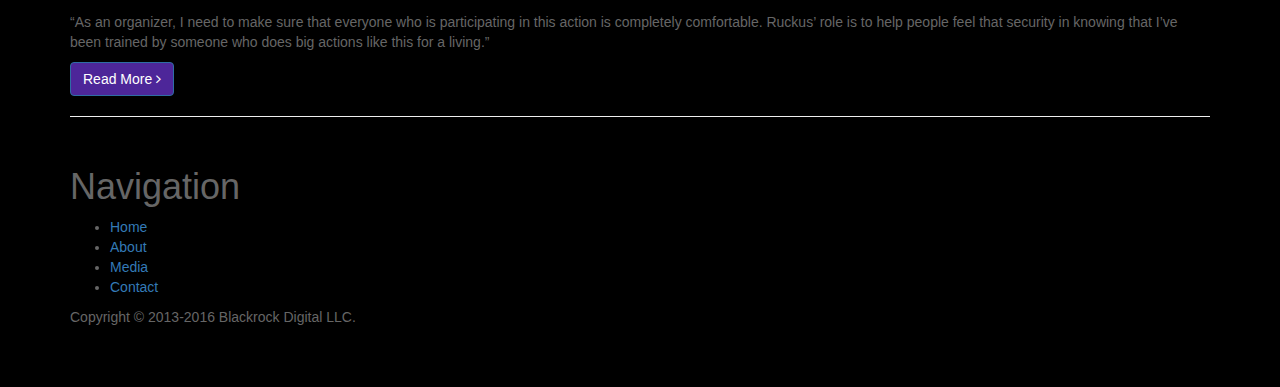
<file: inthenews.html>
<!DOCTYPE html>
<html lang="en">

<head>

    <meta charset="utf-8">
    <meta http-equiv="X-UA-Compatible" content="IE=edge">
    <meta name="viewport" content="width=device-width, initial-scale=1">
    <meta name="description" content="">
    <meta name="Mama Mixing and Rebel Chris" content="">

    <title>Tribe X</title>

    <!-- Bootstrap Core CSS -->
    <link href="css/bootstrap.min.css" rel="stylesheet">

    <!-- Custom CSS -->
    <link href="css/modern-business.css" rel="stylesheet">

    <!-- Custom Fonts -->
    <link href="font-awesome/css/font-awesome.min.css" rel="stylesheet" type="text/css">

    <!-- HTML5 Shim and Respond.js IE8 support of HTML5 elements and media queries -->
    <!-- WARNING: Respond.js doesn't work if you view the page via file:// -->
    <!--[if lt IE 9]>
        <script src="https://oss.maxcdn.com/libs/html5shiv/3.7.0/html5shiv.js"></script>
        <script src="https://oss.maxcdn.com/libs/respond.js/1.4.2/respond.min.js"></script>
    <![endif]-->

</head>

<body>

    <!-- Navigation -->
    <nav class="navbar navbar-inverse navbar-fixed-top" role="navigation">
        <div class="container">
            <!-- Brand and toggle get grouped for better mobile display -->
            <div class="navbar-header">
                <button type="button" class="navbar-toggle" data-toggle="collapse" data-target="#bs-example-navbar-collapse-1">
                    <span class="sr-only">Toggle navigation</span>
                    <span class="icon-bar"></span>
                    <span class="icon-bar"></span>
                    <span class="icon-bar"></span>
                </button>
                <a class="navbar-brand" href="index.html"><img src="images/tribelogo.png" width="100" height="100" class="img-rounded" alt="Tribe X"></a>
            </div>
            <!-- Collect the nav links, forms, and other content for toggling -->
            <div class="collapse navbar-collapse" id="bs-example-navbar-collapse-1">
                <ul class="nav navbar-nav navbar-right">
                    <li>
                        <a href="index.html">Home</a>
                    </li>
                    <li>
                        <a href="about.html">About</a>
                        <ul>
<!--                            <li><a href="webelieve.html">What We Believe</a></li>       -->
<!--                            <li><a href="us.html">Our Team</a></li>                     -->
<!--                            <li><a href="portfolio-1-col.html">The Work</a><li>         -->
                        </ul>
                    </li>

                            <li><a href="inthenews.html">Media</a></li>
 <!--                           <li><a href="pressreleases.html">Press Releases</a></li>        -->

<!--                    <li>
                        <a href=blog-home-1.html>Blog</a></li>
-->              
                        
                    <li class="dropdown">
                        <a href="contact.html" class="dropdown-toggle">Get Involved</a>
                        <ul class="dropdown-menu">
                            <li>
                                <a href="contact.html">Contact</a>
                            </li>
 <!--                           <li>
                                <a href="full-width.html">Volunteer</a>
                            </li>
                            <li>
                                <a href="sidebar.html">Membership</a>
                            </li>
-->
                                                    </ul>

                    </li>
                    <li>
                        <a href="https://www.gofundme.com/support-tribe-x">Donate</a>
                    </li>
<li><a href="https://www.facebook.com/TribeX.STL/"><i class="fa fa-1x fa-facebook-square"></i></a></li>
<li><a href="https://www.instagram.com/tribeunknown"><i class="fa fa-1x fa-instagram"></i></a></li>
<li><a href="https://twitter.com/tribex_stl"><i class="fa fa-1x fa-twitter-square"></i></a></li>
                
                </ul>
            </div>
            <!-- /.navbar-collapse -->
        </div>
        <!-- /.container -->
    </nav>

    <!-- Page Content -->
    <div class="container">

        <!-- Page Heading/Breadcrumbs -->
        <div class="row">
            <div class="col-lg-12">
                <h1 class="page-header">In The News
                    <small style="float: right;">Educate. Empower. Organize.</small>
                </h1>
<!--
                <ol class="breadcrumb">
                    <li><a href="index.html">Home</a>
                    </li>
                    <li class="active">In The News</li>
                </ol>
-->
            </div>
        </div>
        <!-- /.row -->

        <!-- Content Row -->
    
    <!-- First Blog Post -->
 <!--               <h2>
                    <a href="#">The Movement After Trump</a>
                </h2>
                <p><i class="fa fa-clock-o"></i> Posted on November 30, 2016</p>
                <hr>
                <a href="#">
                    <img class="img-responsive img-hover" src="images/action16.jpg" alt="">
                </a>
                <hr>
                <p>We who believe in freedom cannot rest.  Trump may have won the election but he will NOT win the war.</p>
                <a class="btn btn-primary" href="#">Read More <i class="fa fa-angle-right"></i></a>

                <hr>
-->
    
     <!-- Second Blog Post -->
                <h2>
                    <a href="#">Feed The Homeless</a>
                </h2>
                <p><i class="fa fa-clock-o"></i> Posted on July 21, 2016</p>
                <hr>
                <a href="#">
                    <img class="img-responsive img-hover" src="images/action17.jpg" alt="">
                </a>
                <hr>
                <p>"We are ultimately fighting to preserve life. And as long as people are dying, then there's still work to do."</p>
                <a class="btn btn-primary" href="http://www.stltoday.com/news/local/metro/st-louis-activists-hold-protests-in-tandem-with-national-movement/article_dd093b25-097a-541d-8d5f-060382d41453.html">Read More <i class="fa fa-angle-right"></i></a>

                <hr>
    
        <!-- Third Blog Post -->
                <h2>
                    <a href="#">Occupy SLU</a>
                </h2>
                <p><i class="fa fa-clock-o"></i> Posted on November 18, 2015</p>
                <hr>
                <a href="#">
                    <img class="img-responsive img-hover" src="images/action18.jpg" alt="" style="width: 100%;">
                </a>
                <hr>
                <p>"I think Pestello was trying to set a different precedent and he gets a lot of love from the community for that, but there's still a lot more work to do."</p>
                <a class="btn btn-primary" href="http://news.stlpublicradio.org/post/saint-louis-university-disputes-concerns-over-timeline-diversity-goals#stream/0">Read More <i class="fa fa-angle-right"></i></a>

                <hr>

            <!-- Fourth Blog Post -->
                <h2>
                    <a href="#">Racism STILL Lives Here</a>
                </h2>
                <p><i class="fa fa-clock-o"></i> Posted on August 10, 2015</p>
                <hr>
                <a href="#">
                    <img class="img-responsive img-hover" src="images/action19.jpg" alt="" style="width: 100%;">
                </a>
                <hr>
                <p>“As an organizer, I need to make sure that everyone who is participating in this action is completely comfortable. Ruckus’ role is to help people feel that security in knowing that I’ve been trained by someone who does big actions like this for a living.”</p>
                <a class="btn btn-primary" href="http://www.stlamerican.com/news/local_news/activists-fly-racism-still-lives-here-banner-near-arch/article_87a7d91e-3f8a-11e5-8260-df43c634a2ff.html">Read More <i class="fa fa-angle-right"></i></a>

                <hr>



        <!-- Footer -->
        <footer>
            <h1>Navigation</h1>
            <ul>
                <p>
                    <li>
                        <a href="index.html">Home</a>
                    </li>
                    <li>
                        <a href="about.html">About</a>
                    </li>
                    <li>
                        <a href="inthenews.html">Media</a>
                    </li>
                    <li>
                        <a href="contact.html">Contact</a>
                    </li>
                </p>
                
            </ul>

            <div class="row">
                <div class="col-lg-12">
                    <p>Copyright &copy; 2013-2016 Blackrock Digital LLC.</p>
                                        <!--
The MIT License (MIT)

Copyright (c) 2013-2016 Blackrock Digital LLC.

Permission is hereby granted, free of charge, to any person obtaining a copy
of this software and associated documentation files (the "Software"), to deal
in the Software without restriction, including without limitation the rights
to use, copy, modify, merge, publish, distribute, sublicense, and/or sell
copies of the Software, and to permit persons to whom the Software is
furnished to do so, subject to the following conditions:

The above copyright notice and this permission notice shall be included in
all copies or substantial portions of the Software.

THE SOFTWARE IS PROVIDED "AS IS", WITHOUT WARRANTY OF ANY KIND, EXPRESS OR
IMPLIED, INCLUDING BUT NOT LIMITED TO THE WARRANTIES OF MERCHANTABILITY,
FITNESS FOR A PARTICULAR PURPOSE AND NONINFRINGEMENT. IN NO EVENT SHALL THE
AUTHORS OR COPYRIGHT HOLDERS BE LIABLE FOR ANY CLAIM, DAMAGES OR OTHER
LIABILITY, WHETHER IN AN ACTION OF CONTRACT, TORT OR OTHERWISE, ARISING FROM,
OUT OF OR IN CONNECTION WITH THE SOFTWARE OR THE USE OR OTHER DEALINGS IN
THE SOFTWARE.
-->
                </div>
            </div>
        </footer>
    <!-- /.container -->

    <!-- jQuery -->
    <script src="js/jquery.js"></script>

    <!-- Bootstrap Core JavaScript -->
    <script src="js/bootstrap.min.js"></script>

</body>

</html>
</file>
<file: css/modern-business.css>
/*!
 * Start Bootstrap - Modern Business (http://startbootstrap.com/)
 * Copyright 2013-2016 Start Bootstrap
 * Licensed under MIT (https://github.com/BlackrockDigital/startbootstrap/blob/gh-pages/LICENSE)
 */

/* Global Styles */

html,
body {
    height: 100%;
    background-color: black;
}body {
    padding-top: 70px; /* Required padding for .navbar-fixed-top. Remove if using .navbar-static-top. Change if height of navigation changes. */
}
/* insert Navbar specs */

{
    padding-top: 30px; /* Required padding for .navbar-fixed-top. Change if height of navigation changes. */
}

.navbar-fixed-top .nav {
    padding: 5px 100;

}
.navbar-inverse {
    
    background-color: #4D2699; opacity: 0.80; filter: alpha(opacity=80);
}

.btn {
    background:#4D2699;
    color:#fff;
}
.navbar-inverse .navbar-nav > li >a{
    background:#000;
   }
.navbar-inverse  .navbar-nav > li >a:active{
    background:#000;
    color:#fff;
}
.navbar-fixed-top .navbar-brand {
    padding: 0 5px;
}


.img-portfolio {
    margin-bottom: 30px;
}

.img-hover:hover {
    opacity: 0.8;
}

/* Home Page Carousel */

header.carousel {
    height: 100%;
}

header.carousel .item,
header.carousel .item.active,
header.carousel .carousel-inner {
    height: 100%;
}

header.carousel .fill {
    width: 100%;
    height: 100%;
    background-position: top;
    background-size: cover;
    background-color:#4D2699 ;
}

/* 404 Page Styles */

.error-404 {
    font-size: 100px;
}

/* Pricing Page Styles */

.price {
    display: block;
    font-size: 50px;
    line-height: 50px;
}

.price sup {
    top: -20px;
    left: 2px;
    font-size: 20px;
}

.period {
    display: block;
    font-style: italic;
}

/* Footer Styles */

footer {
    margin: 50px 0;
}

/* Responsive Styles */

@media(max-width:991px) {
    .customer-img,
    .img-related {
        margin-bottom: 30px;
    }
}

@media(max-width:767px) {
    .img-portfolio {
        margin-bottom: 15px;
    }

    header.carousel .carousel {
        height: 70%;
    }
}
</file>
